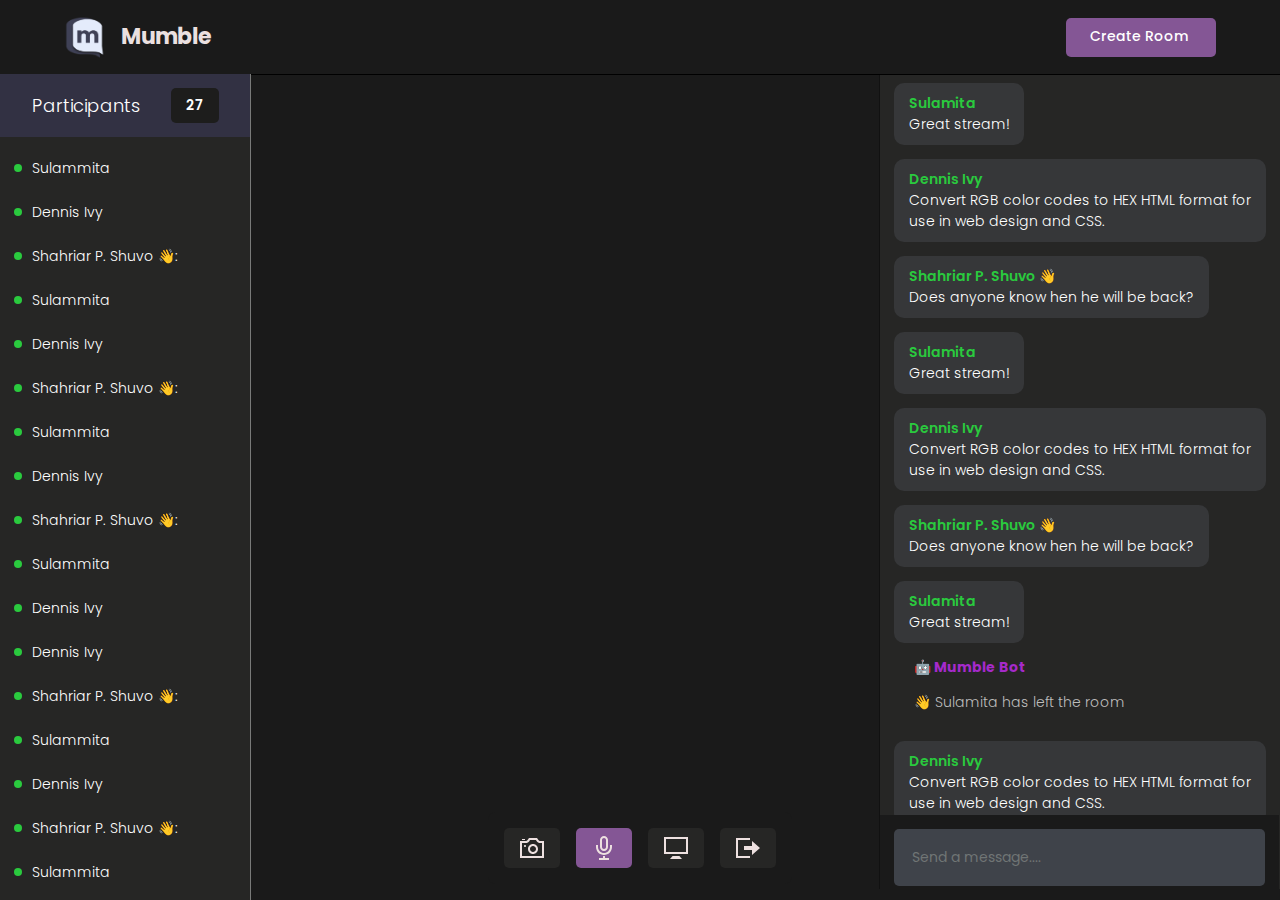
<file: Starter Template/room.html>
<!DOCTYPE html>
<html>
<head>
    <meta charset='utf-8'>
    <meta http-equiv='X-UA-Compatible' content='IE=edge'>
    <title>Room</title>
    <meta name='viewport' content='width=device-width, initial-scale=1'>
    <link rel='stylesheet' type='text/css' media='screen' href='styles/main.css'>

    <link rel='stylesheet' type='text/css' media='screen' href='styles/room.css'>
</head>
<body>

    <header id="nav">
       <div class="nav--list">
            <button id="members__button">
               <svg width="24" height="24" xmlns="http://www.w3.org/2000/svg" fill-rule="evenodd" clip-rule="evenodd"><path d="M24 18v1h-24v-1h24zm0-6v1h-24v-1h24zm0-6v1h-24v-1h24z" fill="#ede0e0"><path d="M24 19h-24v-1h24v1zm0-6h-24v-1h24v1zm0-6h-24v-1h24v1z"/></svg>
            </button>
            <a href="lobby.html"/>
                <h3 id="logo">
                    <img src="./images/logo.png" alt="Site Logo">
                    <span>Mumble</span>
                </h3>
            </a>
       </div>

        <div id="nav__links">
            <button id="chat__button"><svg width="24" height="24" xmlns="http://www.w3.org/2000/svg" fill-rule="evenodd" fill="#ede0e0" clip-rule="evenodd"><path d="M24 20h-3v4l-5.333-4h-7.667v-4h2v2h6.333l2.667 2v-2h3v-8.001h-2v-2h4v12.001zm-15.667-6l-5.333 4v-4h-3v-14.001l18 .001v14h-9.667zm-6.333-2h3v2l2.667-2h8.333v-10l-14-.001v10.001z"/></svg></button>
            <!-- <a class="nav__link" href="/">
                Lobby
                <svg xmlns="http://www.w3.org/2000/svg" width="24" height="24" fill="#ede0e0" viewBox="0 0 24 24"><path d="M20 7.093v-5.093h-3v2.093l3 3zm4 5.907l-12-12-12 12h3v10h7v-5h4v5h7v-10h3zm-5 8h-3v-5h-8v5h-3v-10.26l7-6.912 7 6.99v10.182z"/></svg>
            </a> -->
            <a class="nav__link" id="create__room__btn" href="lobby.html">
                Create Room
               <svg xmlns="http://www.w3.org/2000/svg" width="24" height="24" fill="#ede0e0" viewBox="0 0 24 24"><path d="M12 0c-6.627 0-12 5.373-12 12s5.373 12 12 12 12-5.373 12-12-5.373-12-12-12zm6 13h-5v5h-2v-5h-5v-2h5v-5h2v5h5v2z"/></svg>
            </a>
        </div>
    </header>

    <main class="container">
        <div id="room__container">
            <section id="members__container">

            <div id="members__header">
                <p>Participants</p>
                <strong id="members__count">27</strong>
            </div>

            <div id="member__list">
                <div class="member__wrapper" id="member__1__wrapper">
                    <span class="green__icon"></span>
                    <p class="member_name">Sulammita</p>
                </div>

                <div class="member__wrapper" id="member__2__wrapper">
                    <span class="green__icon"></span>
                    <p class="member_name">Dennis Ivy</p>
                </div>

                <div class="member__wrapper" id="member__2__wrapper">
                    <span class="green__icon"></span>
                    <p class="member_name">Shahriar P. Shuvo 👋:</p>
                </div>

                <div class="member__wrapper" id="member__1__wrapper">
                    <span class="green__icon"></span>
                    <p class="member_name">Sulammita</p>
                </div>

                <div class="member__wrapper" id="member__2__wrapper">
                    <span class="green__icon"></span>
                    <p class="member_name">Dennis Ivy</p>
                </div>

                <div class="member__wrapper" id="member__2__wrapper">
                    <span class="green__icon"></span>
                    <p class="member_name">Shahriar P. Shuvo 👋:</p>
                </div>

                <div class="member__wrapper" id="member__1__wrapper">
                    <span class="green__icon"></span>
                    <p class="member_name">Sulammita</p>
                </div>

                <div class="member__wrapper" id="member__2__wrapper">
                    <span class="green__icon"></span>
                    <p class="member_name">Dennis Ivy</p>
                </div>

                <div class="member__wrapper" id="member__2__wrapper">
                    <span class="green__icon"></span>
                    <p class="member_name">Shahriar P. Shuvo 👋:</p>
                </div>

                <div class="member__wrapper" id="member__1__wrapper">
                    <span class="green__icon"></span>
                    <p class="member_name">Sulammita</p>
                </div>

                <div class="member__wrapper" id="member__2__wrapper">
                    <span class="green__icon"></span>
                    <p class="member_name">Dennis Ivy</p>
                </div>
                <div class="member__wrapper" id="member__2__wrapper">
                    <span class="green__icon"></span>
                    <p class="member_name">Dennis Ivy</p>
                </div>

                <div class="member__wrapper" id="member__2__wrapper">
                    <span class="green__icon"></span>
                    <p class="member_name">Shahriar P. Shuvo 👋:</p>
                </div>

                <div class="member__wrapper" id="member__1__wrapper">
                    <span class="green__icon"></span>
                    <p class="member_name">Sulammita</p>
                </div>

                <div class="member__wrapper" id="member__2__wrapper">
                    <span class="green__icon"></span>
                    <p class="member_name">Dennis Ivy</p>
                </div>

                <div class="member__wrapper" id="member__2__wrapper">
                    <span class="green__icon"></span>
                    <p class="member_name">Shahriar P. Shuvo 👋:</p>
                </div>

                <div class="member__wrapper" id="member__1__wrapper">
                    <span class="green__icon"></span>
                    <p class="member_name">Sulammita</p>
                </div>

                <div class="member__wrapper" id="member__2__wrapper">
                    <span class="green__icon"></span>
                    <p class="member_name">Dennis Ivy</p>
                </div>

                <div class="member__wrapper" id="member__2__wrapper">
                    <span class="green__icon"></span>
                    <p class="member_name">Shahriar P. Shuvo 👋:</p>
                </div>

                <div class="member__wrapper" id="member__1__wrapper">
                    <span class="green__icon"></span>
                    <p class="member_name">Sulammita</p>
                </div>

                <div class="member__wrapper" id="member__2__wrapper">
                    <span class="green__icon"></span>
                    <p class="member_name">Dennis Ivy</p>
                </div>
                <div class="member__wrapper" id="member__2__wrapper">
                    <span class="green__icon"></span>
                    <p class="member_name">Dennis Ivy</p>
                </div>
            </div>

            </section>
            <section id="stream__container">
                <div class="stream__actions">
                    <button>
                        <svg xmlns="http://www.w3.org/2000/svg" width="24" height="24" viewBox="0 0 24 24"><path d="M5 4h-3v-1h3v1zm10.93 0l.812 1.219c.743 1.115 1.987 1.781 3.328 1.781h1.93v13h-20v-13h3.93c1.341 0 2.585-.666 3.328-1.781l.812-1.219h5.86zm1.07-2h-8l-1.406 2.109c-.371.557-.995.891-1.664.891h-5.93v17h24v-17h-3.93c-.669 0-1.293-.334-1.664-.891l-1.406-2.109zm-11 8c0-.552-.447-1-1-1s-1 .448-1 1 .447 1 1 1 1-.448 1-1zm7 0c1.654 0 3 1.346 3 3s-1.346 3-3 3-3-1.346-3-3 1.346-3 3-3zm0-2c-2.761 0-5 2.239-5 5s2.239 5 5 5 5-2.239 5-5-2.239-5-5-5z"/></svg>
                    </button>
                    <button class="active">
                        <svg xmlns="http://www.w3.org/2000/svg" width="24" height="24" viewBox="0 0 24 24"><path d="M12 2c1.103 0 2 .897 2 2v7c0 1.103-.897 2-2 2s-2-.897-2-2v-7c0-1.103.897-2 2-2zm0-2c-2.209 0-4 1.791-4 4v7c0 2.209 1.791 4 4 4s4-1.791 4-4v-7c0-2.209-1.791-4-4-4zm8 9v2c0 4.418-3.582 8-8 8s-8-3.582-8-8v-2h2v2c0 3.309 2.691 6 6 6s6-2.691 6-6v-2h2zm-7 13v-2h-2v2h-4v2h10v-2h-4z"/></svg>
                    </button>
                    <button>
                        <svg xmlns="http://www.w3.org/2000/svg" width="24" height="24" viewBox="0 0 24 24"><path d="M0 1v17h24v-17h-24zm22 15h-20v-13h20v13zm-6.599 4l2.599 3h-12l2.599-3h6.802z"/></svg>
                    </button>
                    <button>
                        <svg xmlns="http://www.w3.org/2000/svg" width="24" height="24" viewBox="0 0 24 24"><path d="M16 10v-5l8 7-8 7v-5h-8v-4h8zm-16-8v20h14v-2h-12v-16h12v-2h-14z"/></svg>
                    </button>
                </div>
            </section>

            <section id="messages__container">

                <div id="messages">
                    <div class="message__wrapper">
                        <div class="message__body__bot">
                            <strong class="message__author__bot">🤖 Mumble Bot</strong>
                            <p class="message__text__bot">Welcome to the room, Don't be shy, say hello!</p>
                        </div>
                    </div>

                    <div class="message__wrapper">
                        <div class="message__body__bot">
                            <strong class="message__author__bot">🤖 Mumble Bot</strong>
                            <p class="message__text__bot">Dennis Ivy just entered the room!</p>
                        </div>
                    </div>

                    <div class="message__wrapper">
                        <div class="message__body">
                            <strong class="message__author">Dennis Ivy</strong>
                            <p class="message__text">Does anyone know hen he will be back?</p>
                        </div>
                    </div>

                    <div class="message__wrapper">
                        <div class="message__body__bot">
                            <strong class="message__author__bot">🤖 Mumble Bot</strong>
                            <p class="message__text__bot">Sulamita  just entered the room!</p>
                        </div>
                    </div>

                    <div class="message__wrapper">
                        <div class="message__body__bot">
                            <strong class="message__author__bot">🤖 Mumble Bot</strong>
                            <p class="message__text__bot">Shahriar P. Shuvo  just entered the room!</p>
                        </div>
                    </div>

                    <div class="message__wrapper">
                        
                        <div class="message__body">
                            <strong class="message__author">Sulamita</strong>  
                            <p class="message__text"> Great stream!</p>
                        </div>
                    </div>

                    <div class="message__wrapper">
                        
                        <div class="message__body">
                            <strong class="message__author">Dennis Ivy</strong>  
                            <p class="message__text"> Convert RGB color 
                                codes to HEX HTML format for use 
                                in web design and CSS.</p>
                        </div>
                    </div>

                    <div class="message__wrapper">
                        
                        <div class="message__body">
                            <strong class="message__author">Shahriar P. Shuvo 👋</strong>  
                            <p class="message__text">Does 
                                anyone know hen he will be 
                                back?</p>
                        </div>
                    </div>
                    <div class="message__wrapper">
                         
                        <div class="message__body">
                            <strong class="message__author">Sulamita</strong> 
                            <p class="message__text">Great stream!</p>
                        </div>
                    </div>

                    <div class="message__wrapper">
                        
                        <div class="message__body">
                            <strong class="message__author">Dennis Ivy</strong>   
                            <p class="message__text">Convert RGB color 
                                codes to HEX HTML format for use 
                                in web design and CSS.</p>
                        </div>
                    </div>

                    <div class="message__wrapper">        
                        <div class="message__body">
                            <strong class="message__author">Shahriar P. Shuvo 👋</strong>
                            <p class="message__text">Does 
                                anyone know hen he will be 
                                back?</p>
                        </div>
                    </div>

                    <div class="message__wrapper">
                        <div class="message__body">
                            <strong class="message__author">Sulamita</strong>
                            <p class="message__text">Great stream!</p>
                        </div>
                    </div>

                    <div class="message__wrapper">
                        <div class="message__body__bot">
                            <strong class="message__author__bot">🤖 Mumble Bot</strong>
                            <p class="message__text__bot">👋 Sulamita  has left the room</p>
                        </div>
                    </div>

                    <div class="message__wrapper">
                        
                        <div class="message__body">
                            <strong class="message__author">Dennis Ivy</strong>
                            <p class="message__text">Convert RGB color 
                                codes to HEX HTML format for use 
                                in web design and CSS.</p>
                        </div>
                    </div>

                    <div class="message__wrapper">
                        <div class="message__body">
                            <strong class="message__author">Shahriar P. Shuvo 👋</strong>
                            <p class="message__text">Does 
                                anyone know hen he will be 
                                back?</p>
                        </div>
                    </div>
                </div>

                <form id="message__form">
                    <input type="text" name="message" placeholder="Send a message...." />
                </form>

            </section>
        </div>
    </main>
    
</body>
<script type="text/javascript" src="js/room.js"></script>
</html>
</file>
<file: Starter Template/styles/main.css>
@import url('https://fonts.googleapis.com/css2?family=Poppins:wght@400;500;600;700;800&display=swap');

* {
  font-family: 'Poppins', sans-serif;
}

/* width */
::-webkit-scrollbar {
  width: 7px;
}

/* Track */
::-webkit-scrollbar-track {
  box-shadow: inset 0 0 5px grey;
  border-radius: 10px;
}

/* Handle */
::-webkit-scrollbar-thumb {
  background: #797a79;
  border-radius: 10px;
}

/* Handle on hover */
::-webkit-scrollbar-thumb:hover {
  background: #845695;
}

body {
  background-color: #1a1a1a;
  color: #fff;

  font-size: 14px;
  padding: 0;
  margin: 0;
  box-sizing: border-box;
}

p,
a {
  font-weight: 300;
}

.avatar__md {
  height: 40px;
  width: 40px;
  object-fit: cover;
  border-radius: 50%;
}

.avatar__sm {
  height: 30px;
  width: 30px;
  object-fit: cover;
  border-radius: 50%;
}

#nav {
  position: fixed;
  top: 0;
  width: 100%;
  box-sizing: border-box;
  display: flex;
  justify-content: space-between;
  align-items: center;
  border-bottom: 1px solid #000000;
  background-color: #1a1a1a;
  text-decoration: none;
  padding: 16px 5%;
  z-index: 999;
}

#logo {
  display: flex;
  align-items: center;
  gap: 16px;
  font-size: 22px;
  font-weight: 700;
  line-height: 0;
  margin: 0;
  color: #ebe0e0;
}

@media (max-width: 640px) {
  #logo span {
    display: none;
  }
}

#logo img {
  height: 42px;
}

#nav a {
  text-decoration: none;
}

#nav__links {
  display: flex;
  align-items: center;
  column-gap: 2em;
}

.nav__link {
  color: #fff;
  text-decoration: none;
  transition: 1s;
  border-bottom: 2px solid transparent;
  transition: all 0.3s ease-in-out;
  padding-bottom: 1px;
}

@media (max-width: 520px) {
  #nav__links {
    column-gap: 3em;
  }
}

.nav__link:hover {
  color: rgb(230, 228, 228);
  text-decoration: none;
  border-color: #845695;
}

#create__room__btn {
  display: block;
  background-color: #845695;
  padding: 8px 24px;
  font-size: 14px;
  font-weight: 500;
  border-radius: 5px;
}

#create__room__btn:hover {
  background-color: #845695;
}

.nav--list {
  display: flex;
  gap: 1rem;
  align-items: center;
}

#members__button,
#chat__button {
  display: none;
  cursor: pointer;
  background: transparent;
  border: none;
}

#members__button:hover svg > path,
#chat__button:hover svg,
.nav__link:hover svg {
  fill: #845695;
}

.nav__link svg {
  width: 0;
  height: 0;
}

@media (max-width: 640px) {
  #members__button {
    display: block;
  }

  .nav__link svg {
    width: 1.5rem;
    height: 1.5rem;
  }
  .nav__link,
  #create__room__btn {
    font-size: 0;
    border: none;
  }

  #create__room__btn {
    padding: 0;
    background-color: transparent;
    border-radius: 50%;
  }

  #create__room__btn:hover {
    background-color: transparent;
  }
}
</file>
<file: Starter Template/styles/room.css>
.container {
  margin-top: 74px;
  height: clac(100vh - 74px);
  width: 100%;
  position: relative;
}

#room__container {
  position: relative;
  display: flex;
  gap: 3rem;
}

#members__container {
  background-color: #262625;
  border-right: 1px solid #797a79;
  overflow-y: auto;
  width: 90%;
  max-width: 250px;
  position: fixed;
  height: 100%;
  z-index: 999;
}

#members__count {
  background-color: #1d1d1c;
  padding: 7px 15px;
  font-size: 14px;
  font-weight: 600;
  border-radius: 5px;
}

#members__header {
  display: flex;
  justify-content: space-around;
  align-items: center;
  padding: 0 1rem;
  position: fixed;
  font-size: 18px;
  background-color: #323143;
  width: 218px;
}

#member__list {
  display: flex;
  flex-direction: column;
  gap: 1rem;
  padding-top: 5rem;
  padding-bottom: 6.5rem;
}

.members__list::-webkit-scrollbar {
  height: 14px;
}

.member__wrapper {
  display: flex;
  align-items: center;
  column-gap: 10px;
  padding-left: 1em;
}

.green__icon {
  display: block;
  height: 8px;
  width: 8px;
  border-radius: 50%;
  background-color: #2aca3e;
}

.member_name{
  font-size: 14px;
  line-height: 0;
}

#messages__container {
  height: calc(100vh - 85px);
  background-color: #262625;
  right: 0;
  position: absolute;
  width: 100%;
  max-width: 25rem;
  overflow-y: auto;
  border-left: 1px solid #111;
}

#messages {
  width: 100%;
  height: 100%;
  overflow-y: auto;
}

.message__wrapper:last-child {
  margin-bottom: 6.5rem;
}

.message__wrapper {
  display: flex;
  gap: 10px;
  margin: 1em;
}

.message__body {
  background-color: #363739;
  border-radius: 10px;
  padding: 10px 15px;
  width: fit-content;
  max-width: 900px;
}

.message__body strong {
  font-weight: 600;
  color: #ede0e0;
}

.message__body__bot{
  padding: 0 20px;
  max-width: 900px;
  color: #bdbdbd;
}


.message__author {
  margin-right: 10px;
  color: #2aca3e!important;

}

.message__author__bot {
  margin-right: 10px;
  color: #a52aca!important;

}

.message__text {
  margin: 0;
}

#message__form {
  width: 23.2rem;
  position: fixed;
  bottom: 0;
  display: block;
  background-color: #1a1a1a;
  padding: 1em;
}

#message__form input {
  color: #fff;
  width: 100%;
  border: none;
  border-radius: 5px;
  padding: 18px;
  font-size: 14px;
  box-sizing: border-box;
  background-color: #3f434a;
}

#message__form input:focus {
  outline: none;
}

#message__form input::placeholder {
  color: #707575;
}

#stream__container {
  justify-self: center;
  width: calc(100% - 40.7rem);
  position: fixed;
  left: 15.7rem;
  top: clac(100vh - 72px);
  overflow-y: auto;
  height: 100%;
}


@media (max-width: 1200px) {
  #members__container {
    display: none;
  }

  #members__button {
    display: block;
  }

  #stream__container {
    width: calc(100% - 25rem);
    left: 0;
  }
}

@media (max-width: 980px) {
  #stream__container {
    width: calc(100% - 20rem);
    left: 0;
  }
  #messages__container {
    max-width: 20rem;
  }

  #message__form {
    width: 18.2rem;
  }
}

@media (max-width: 768px) {
  #stream__container {
    width: 100%;
  }

  #messages__container {
    display: none;
  }

  #chat__button {
    display: block;
  }
}

#stream__box {
  position: relative;
}

.stream__focus {
  width: 100%;
  height: 100%;
}

.stream__focus iframe {
  width: 100%;
  height: 100%;
}

.stream__actions {
  position: fixed;
  bottom: 1rem;
  border-radius: 8px;
  background-color: #1a1a1a60;
  padding: 1rem;
  left: 50%;
  display: flex;
  gap: 1rem;
  transform: translateX(-50%);
}

.stream__actions a,
.stream__actions button {
  cursor: pointer;
  background-color: #262625;
  color: #fff;
  border: none;
  display: flex;
  align-items: center;
  justify-content: center;
  padding: 0.5rem 1rem;
  border-radius: 5px;
  transition: all 0.2s ease-in-out;
}

.stream__actions a svg,
.stream__actions button svg {
  width: 1.5rem;
  height: 1.5rem;
  fill: #ede0e0;
}

.stream__actions a.active,
.stream__actions button.active,
.stream__actions a:hover,
.stream__actions button:hover {
  background-color: #845695;
}
</file>
